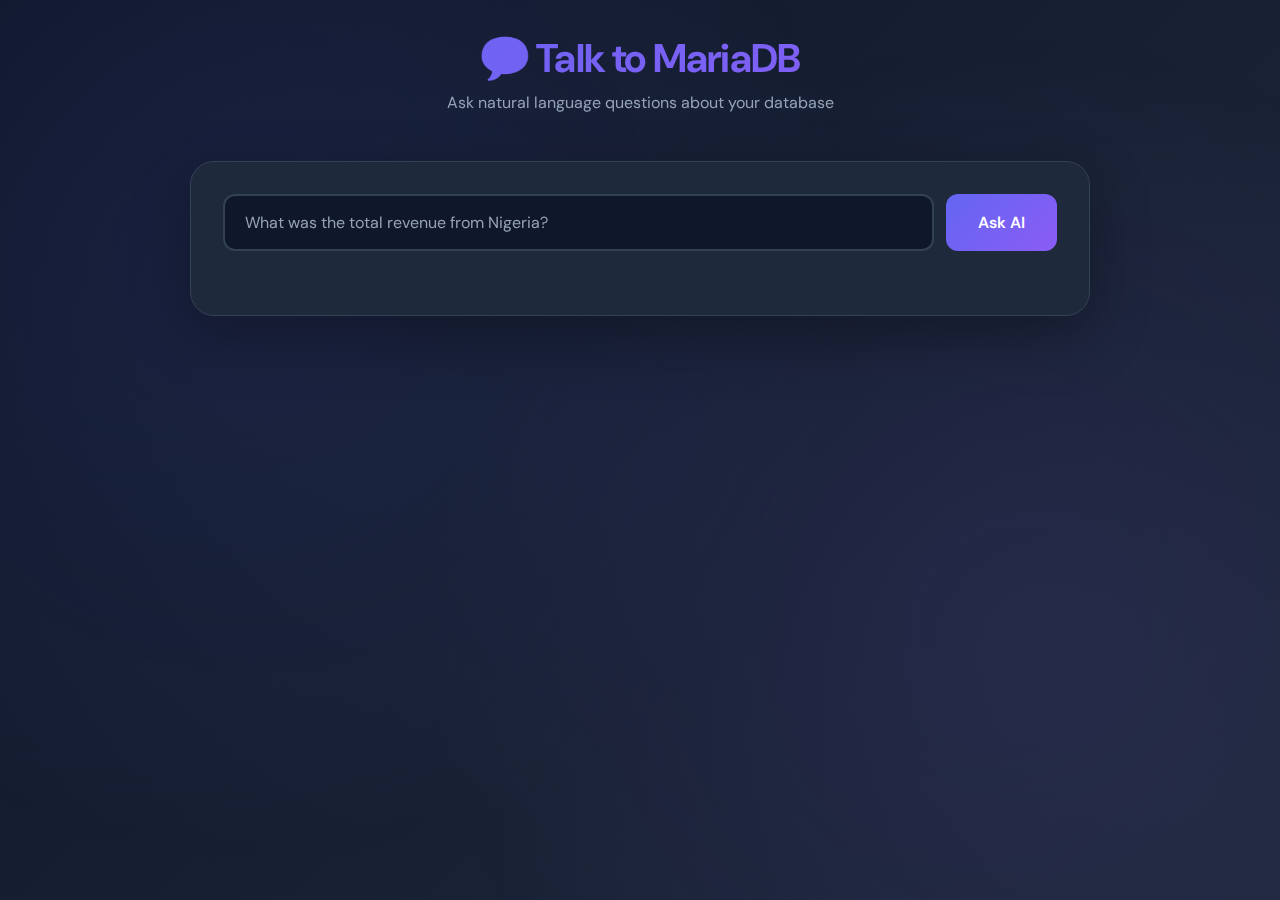
<file: Exp 5/templates/index.html>
<!DOCTYPE html>
<html lang="en">
<head>
    <meta charset="UTF-8">
    <meta name="viewport" content="width=device-width, initial-scale=1.0">
    <title>Talk to MariaDB</title>
    <link rel="preconnect" href="https://fonts.googleapis.com">
    <link rel="preconnect" href="https://fonts.gstatic.com" crossorigin>
    <link href="https://fonts.googleapis.com/css2?family=DM+Sans:wght@400;500;700&family=JetBrains+Mono:wght@400;500&display=swap" rel="stylesheet">
    <style>
        * {
            margin: 0;
            padding: 0;
            box-sizing: border-box;
        }

        :root {
            --primary: #6366f1;
            --primary-dark: #4f46e5;
            --secondary: #8b5cf6;
            --background: #0f172a;
            --surface: #1e293b;
            --surface-elevated: #334155;
            --text-primary: #f1f5f9;
            --text-secondary: #cbd5e1;
            --text-muted: #94a3b8;
            --accent: #06b6d4;
            --success: #10b981;
            --border: #334155;
            --code-bg: #0a0e1a;
        }

        body {
            font-family: 'DM Sans', sans-serif;
            background: linear-gradient(135deg, #0f172a 0%, #1e293b 100%);
            color: var(--text-primary);
            min-height: 100vh;
            padding: 2rem 1rem;
            position: relative;
            overflow-x: hidden;
        }

        body::before {
            content: '';
            position: fixed;
            top: 0;
            left: 0;
            right: 0;
            bottom: 0;
            background: 
                radial-gradient(circle at 20% 30%, rgba(99, 102, 241, 0.1) 0%, transparent 50%),
                radial-gradient(circle at 80% 70%, rgba(139, 92, 246, 0.1) 0%, transparent 50%);
            pointer-events: none;
            z-index: 0;
        }

        .container {
            max-width: 900px;
            margin: 0 auto;
            position: relative;
            z-index: 1;
        }

        .header {
            text-align: center;
            margin-bottom: 3rem;
            animation: fadeInDown 0.6s ease-out;
        }

        .header h1 {
            font-size: 2.5rem;
            font-weight: 700;
            background: linear-gradient(135deg, var(--primary) 0%, var(--secondary) 100%);
            -webkit-background-clip: text;
            -webkit-text-fill-color: transparent;
            background-clip: text;
            margin-bottom: 0.5rem;
            letter-spacing: -0.02em;
        }

        .header p {
            color: var(--text-muted);
            font-size: 1rem;
            font-weight: 400;
        }

        .chat-container {
            background: var(--surface);
            border-radius: 1.5rem;
            padding: 2rem;
            box-shadow: 0 20px 60px rgba(0, 0, 0, 0.3);
            border: 1px solid var(--border);
            animation: fadeInUp 0.6s ease-out 0.2s both;
        }

        .input-section {
            display: flex;
            gap: 0.75rem;
            margin-bottom: 2rem;
        }

        #userQuestion {
            flex: 1;
            background: var(--background);
            border: 2px solid var(--border);
            border-radius: 0.75rem;
            padding: 1rem 1.25rem;
            color: var(--text-primary);
            font-size: 1rem;
            font-family: inherit;
            transition: all 0.3s ease;
        }

        #userQuestion:focus {
            outline: none;
            border-color: var(--primary);
            box-shadow: 0 0 0 4px rgba(99, 102, 241, 0.1);
        }

        #userQuestion::placeholder {
            color: var(--text-muted);
        }

        #askBtn {
            background: linear-gradient(135deg, var(--primary) 0%, var(--secondary) 100%);
            color: white;
            border: none;
            border-radius: 0.75rem;
            padding: 1rem 2rem;
            font-size: 1rem;
            font-weight: 600;
            cursor: pointer;
            transition: all 0.3s ease;
            font-family: inherit;
            white-space: nowrap;
        }

        #askBtn:hover {
            transform: translateY(-2px);
            box-shadow: 0 10px 30px rgba(99, 102, 241, 0.3);
        }

        #askBtn:active {
            transform: translateY(0);
        }

        #askBtn:disabled {
            opacity: 0.5;
            cursor: not-allowed;
            transform: none;
        }

        .loader {
            display: none;
            text-align: center;
            padding: 3rem;
        }

        .loader.active {
            display: block;
            animation: fadeIn 0.3s ease;
        }

        .spinner {
            width: 50px;
            height: 50px;
            margin: 0 auto 1rem;
            border: 3px solid var(--border);
            border-top: 3px solid var(--primary);
            border-radius: 50%;
            animation: spin 0.8s linear infinite;
        }

        .loader-text {
            color: var(--text-muted);
            font-size: 0.95rem;
        }

        .response-area {
            display: none;
        }

        .response-area.active {
            display: block;
            animation: fadeInUp 0.5s ease;
        }

        .section {
            margin-bottom: 2rem;
        }

        .section:last-child {
            margin-bottom: 0;
        }

        .section-header {
            display: flex;
            align-items: center;
            gap: 0.5rem;
            margin-bottom: 1rem;
            padding-bottom: 0.75rem;
            border-bottom: 2px solid var(--border);
        }

        .section-icon {
            font-size: 1.5rem;
        }

        .section-title {
            font-size: 1.1rem;
            font-weight: 600;
            color: var(--text-primary);
            letter-spacing: -0.01em;
        }

        .summary-content {
            background: var(--surface-elevated);
            border-radius: 1rem;
            padding: 1.5rem;
            border-left: 4px solid var(--primary);
            line-height: 1.8;
            color: var(--text-secondary);
            font-size: 1rem;
        }

        .summary-content p {
            margin-bottom: 1rem;
        }

        .summary-content p:last-child {
            margin-bottom: 0;
        }

        .summary-content ul, .summary-content ol {
            margin: 1rem 0;
            padding-left: 1.5rem;
        }

        .summary-content li {
            margin-bottom: 0.5rem;
            color: var(--text-secondary);
        }

        .summary-content strong {
            color: var(--text-primary);
            font-weight: 600;
        }

        .sql-box {
            background: var(--code-bg);
            border: 1px solid rgba(99, 102, 241, 0.2);
            border-radius: 1rem;
            padding: 1.5rem;
            font-family: 'JetBrains Mono', monospace;
            font-size: 0.9rem;
            color: #a5b4fc;
            overflow-x: auto;
            position: relative;
        }

        .sql-box::before {
            content: 'SQL';
            position: absolute;
            top: 0.5rem;
            right: 1rem;
            font-size: 0.7rem;
            color: var(--text-muted);
            font-weight: 500;
            letter-spacing: 0.05em;
        }

        .sql-box code {
            color: #c4b5fd;
            text-shadow: 0 0 10px rgba(139, 92, 246, 0.3);
        }

        .table-container {
            background: var(--background);
            border-radius: 1rem;
            overflow: hidden;
            border: 1px solid var(--border);
        }

        table {
            width: 100%;
            border-collapse: collapse;
        }

        thead {
            background: linear-gradient(135deg, rgba(99, 102, 241, 0.2) 0%, rgba(139, 92, 246, 0.2) 100%);
        }

        th {
            padding: 1rem;
            text-align: left;
            font-weight: 600;
            font-size: 0.85rem;
            text-transform: uppercase;
            letter-spacing: 0.05em;
            color: var(--text-primary);
            border-bottom: 2px solid var(--border);
        }

        td {
            padding: 1rem;
            color: var(--text-secondary);
            border-bottom: 1px solid var(--border);
            font-size: 0.95rem;
        }

        tbody tr:last-child td {
            border-bottom: none;
        }

        tbody tr {
            transition: background-color 0.2s ease;
        }

        tbody tr:hover {
            background: rgba(99, 102, 241, 0.05);
        }

        .error-message {
            background: linear-gradient(135deg, rgba(239, 68, 68, 0.1) 0%, rgba(220, 38, 38, 0.1) 100%);
            border: 1px solid rgba(239, 68, 68, 0.3);
            border-left: 4px solid #ef4444;
            border-radius: 1rem;
            padding: 1.5rem;
            color: #fca5a5;
        }

        .empty-state {
            text-align: center;
            padding: 2rem;
            color: var(--text-muted);
            font-size: 0.95rem;
        }

        @keyframes fadeIn {
            from { opacity: 0; }
            to { opacity: 1; }
        }

        @keyframes fadeInUp {
            from {
                opacity: 0;
                transform: translateY(20px);
            }
            to {
                opacity: 1;
                transform: translateY(0);
            }
        }

        @keyframes fadeInDown {
            from {
                opacity: 0;
                transform: translateY(-20px);
            }
            to {
                opacity: 1;
                transform: translateY(0);
            }
        }

        @keyframes spin {
            to { transform: rotate(360deg); }
        }

        @media (max-width: 768px) {
            .header h1 {
                font-size: 2rem;
            }

            .chat-container {
                padding: 1.5rem;
            }

            .input-section {
                flex-direction: column;
            }

            #askBtn {
                width: 100%;
            }

            th, td {
                padding: 0.75rem 0.5rem;
                font-size: 0.85rem;
            }
        }

        .divider {
            height: 1px;
            background: linear-gradient(90deg, transparent, var(--border), transparent);
            margin: 2rem 0;
        }
    </style>
</head>
<body>

<div class="container">
    <div class="header">
        <h1>💬 Talk to MariaDB</h1>
        <p>Ask natural language questions about your database</p>
    </div>

    <div class="chat-container">
        <div class="input-section">
            <input 
                type="text" 
                id="userQuestion" 
                placeholder="What was the total revenue from Nigeria?"
                autocomplete="off"
            >
            <button id="askBtn">Ask AI</button>
        </div>

        <div id="loader" class="loader">
            <div class="spinner"></div>
            <p class="loader-text">Consulting the AI and querying database...</p>
        </div>

        <div id="responseArea" class="response-area">
            <div class="section">
                <div class="section-header">
                    <span class="section-icon">🤖</span>
                    <h3 class="section-title">AI Summary</h3>
                </div>
                <div id="summaryContent" class="summary-content"></div>
            </div>

            <div class="divider"></div>

            <div class="section">
                <div class="section-header">
                    <span class="section-icon">📜</span>
                    <h3 class="section-title">Generated SQL</h3>
                </div>
                <div class="sql-box">
                    <code id="sqlQuery"></code>
                </div>
            </div>

            <div class="divider"></div>

            <div class="section">
                <div class="section-header">
                    <span class="section-icon">📊</span>
                    <h3 class="section-title">Query Results</h3>
                </div>
                <div class="table-container">
                    <table id="resultsTable">
                        <thead id="tableHead"></thead>
                        <tbody id="tableBody"></tbody>
                    </table>
                </div>
            </div>
        </div>
    </div>
</div>

<script>
    const userQuestionInput = document.getElementById('userQuestion');
    const askBtn = document.getElementById('askBtn');
    const loader = document.getElementById('loader');
    const responseArea = document.getElementById('responseArea');
    const summaryContent = document.getElementById('summaryContent');
    const sqlQuery = document.getElementById('sqlQuery');
    const tableHead = document.getElementById('tableHead');
    const tableBody = document.getElementById('tableBody');

    function formatSummary(text) {
        // Convert markdown-style formatting to HTML
        let formatted = text
            .replace(/\*\*(.*?)\*\*/g, '<strong>$1</strong>') // Bold
            .replace(/\*(.*?)\*/g, '<em>$1</em>') // Italic
            .split('\n\n') // Split into paragraphs
            .map(para => {
                // Check if it's a list
                if (para.includes('* ')) {
                    const items = para.split('\n').filter(line => line.trim());
                    return '<ul>' + items.map(item => 
                        `<li>${item.replace(/^\*\s*/, '')}</li>`
                    ).join('') + '</ul>';
                }
                return `<p>${para}</p>`;
            })
            .join('');
        
        return formatted;
    }

    async function handleQuery() {
        const question = userQuestionInput.value.trim();
        
        if (!question) {
            alert('Please enter a question!');
            return;
        }

        // Show loader
        loader.classList.add('active');
        responseArea.classList.remove('active');
        askBtn.disabled = true;

        try {
            const response = await fetch('/ask', {
                method: 'POST',
                headers: { 'Content-Type': 'application/json' },
                body: JSON.stringify({ question })
            });

            const data = await response.json();
            console.log('Response:', data);

            // Hide loader
            loader.classList.remove('active');
            responseArea.classList.add('active');
            askBtn.disabled = false;

            if (data.error) {
                summaryContent.innerHTML = `<div class="error-message">❌ ${data.error}</div>`;
                sqlQuery.textContent = 'N/A';
                tableHead.innerHTML = '';
                tableBody.innerHTML = '<tr><td colspan="100%" class="empty-state">No results available</td></tr>';
            } else {
                // Display formatted summary
                summaryContent.innerHTML = formatSummary(data.summary || 'No summary available');
                
                // Display SQL
                sqlQuery.textContent = data.sql || 'N/A';
                
                // Display table results
                if (data.results && Array.isArray(data.results) && data.results.length > 0) {
                    const headers = Object.keys(data.results[0]);
                    tableHead.innerHTML = `<tr>${headers.map(h => `<th>${h}</th>`).join('')}</tr>`;
                    
                    const rows = data.results.map(row => {
                        const cells = headers.map(h => `<td>${row[h]}</td>`).join('');
                        return `<tr>${cells}</tr>`;
                    }).join('');
                    tableBody.innerHTML = rows;
                } else if (typeof data.results === 'string') {
                    tableHead.innerHTML = '';
                    tableBody.innerHTML = `<tr><td colspan="100%" class="empty-state">${data.results}</td></tr>`;
                } else {
                    tableHead.innerHTML = '';
                    tableBody.innerHTML = '<tr><td colspan="100%" class="empty-state">No results returned</td></tr>';
                }
            }
        } catch (error) {
            console.error('Error:', error);
            loader.classList.remove('active');
            responseArea.classList.add('active');
            askBtn.disabled = false;
            summaryContent.innerHTML = `<div class="error-message">❌ Request failed: ${error.message}</div>`;
        }
    }

    askBtn.addEventListener('click', handleQuery);

    userQuestionInput.addEventListener('keypress', (e) => {
        if (e.key === 'Enter') {
            handleQuery();
        }
    });
</script>

</body>
</html>
</file>
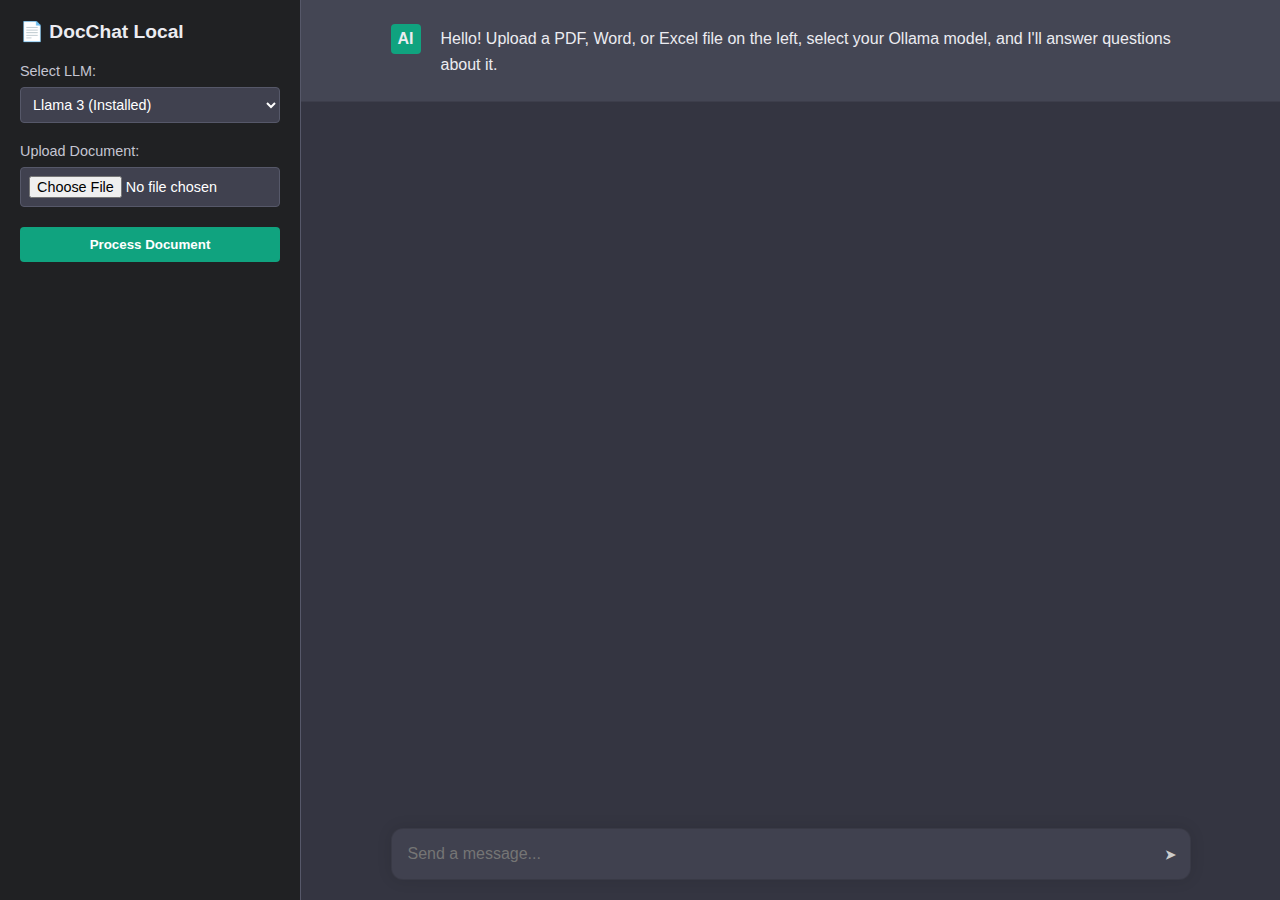
<file: Exp 3/Objective 1/templates/index.html>
<!DOCTYPE html>
<html lang="en">
<head>
    <meta charset="UTF-8">
    <meta name="viewport" content="width=device-width, initial-scale=1.0">
    <title>AI DocChat</title>
    <style>
        :root {
            --bg-color: #343541;
            --sidebar-bg: #202123;
            --chat-bg: #444654;
            --text-color: #ececf1;
            --input-bg: #40414f;
            --border-color: #565869;
            --btn-color: #10a37f;
            --btn-hover: #1a7f64;
        }
        body {
            font-family: 'Segoe UI', Tahoma, Geneva, Verdana, sans-serif;
            background-color: var(--bg-color);
            color: var(--text-color);
            margin: 0;
            display: flex;
            height: 100vh;
        }
        
        /* Sidebar */
        .sidebar {
            width: 260px;
            background-color: var(--sidebar-bg);
            padding: 20px;
            display: flex;
            flex-direction: column;
            gap: 20px;
            border-right: 1px solid var(--border-color);
            flex-shrink: 0;
        }
        
        .sidebar h2 { margin: 0; font-size: 1.2rem; }
        
        .control-group {
            display: flex;
            flex-direction: column;
            gap: 8px;
        }
        
        label { font-size: 0.9rem; color: #c5c5d2; }
        
        select, input[type="file"] {
            background: var(--input-bg);
            color: white;
            border: 1px solid var(--border-color);
            padding: 8px;
            border-radius: 4px;
            font-size: 0.9rem;
        }
        
        button {
            background-color: var(--btn-color);
            color: white;
            border: none;
            padding: 10px;
            border-radius: 4px;
            cursor: pointer;
            font-weight: bold;
            transition: background 0.2s;
        }
        button:hover { background-color: var(--btn-hover); }
        
        #status-msg {
            font-size: 0.85rem;
            color: #ccc;
            margin-top: 10px;
            word-wrap: break-word;
        }

        /* Main Chat Area */
        .main-content {
            flex-grow: 1;
            display: flex;
            flex-direction: column;
            position: relative;
        }

        #chat-container {
            flex-grow: 1;
            overflow-y: auto;
            display: flex;
            flex-direction: column;
            scroll-behavior: smooth;
            padding-bottom: 100px; /* Space for input */
        }

        .message {
            padding: 24px;
            display: flex;
            justify-content: center;
            border-bottom: 1px solid rgba(0,0,0,0.1);
        }
        
        .user-msg { background-color: var(--bg-color); }
        .bot-msg { background-color: var(--chat-bg); }
        
        .msg-content {
            max-width: 800px;
            width: 100%;
            display: flex;
            gap: 20px;
        }
        
        .avatar {
            width: 30px;
            height: 30px;
            border-radius: 4px;
            display: flex;
            align-items: center;
            justify-content: center;
            font-weight: bold;
            flex-shrink: 0;
        }
        
        .user-avatar { background: #5436DA; }
        .bot-avatar { background: #10a37f; }
        
        .text {
            line-height: 1.6;
            margin-top: 2px;
        }

        /* Input Area */
        .input-area {
            position: absolute;
            bottom: 0;
            left: 0;
            right: 0;
            background: linear-gradient(180deg, rgba(53,53,65,0), var(--bg-color) 40%);
            padding: 20px;
            display: flex;
            justify-content: center;
        }

        .input-wrapper {
            max-width: 800px;
            width: 100%;
            position: relative;
            display: flex;
            align-items: center;
        }

        input[type="text"] {
            width: 100%;
            background-color: var(--input-bg);
            color: white;
            border: 1px solid rgba(0,0,0,0.1);
            border-radius: 12px;
            padding: 16px 45px 16px 16px; /* Right padding for send button */
            font-size: 1rem;
            box-shadow: 0 0 15px rgba(0,0,0,0.1);
            outline: none;
        }
        
        .send-btn {
            position: absolute;
            right: 10px;
            background: transparent;
            color: #ccc;
            padding: 5px;
        }
        .send-btn:hover { background: transparent; color: white; }

        /* Scrollbar styling */
        ::-webkit-scrollbar { width: 8px; }
        ::-webkit-scrollbar-track { background: var(--bg-color); }
        ::-webkit-scrollbar-thumb { background: var(--border-color); border-radius: 4px; }
    </style>
</head>
<body>

<div class="sidebar">
    <h2>📄 DocChat Local</h2>
    <div class="control-group">
        <label for="model-select">Select LLM:</label>
        <select id="model-select">
           <option value="llama3:latest">Llama 3 (Installed)</option>
        </select>
    </div>

    <div class="control-group">
        <label>Upload Document:</label>
        <input type="file" id="file-upload" accept=".pdf,.docx,.xlsx,.xls">
    </div>

    <button type="button" onclick="uploadFile()">Process Document</button>
    <div id="status-msg"></div>
</div>

<div class="main-content">
    <div id="chat-container">
        <!-- Welcome Message -->
        <div class="message bot-msg">
            <div class="msg-content">
                <div class="avatar bot-avatar">AI</div>
                <div class="text">Hello! Upload a PDF, Word, or Excel file on the left, select your Ollama model, and I'll answer questions about it.</div>
            </div>
        </div>
    </div>

    <div class="input-area">
        <div class="input-wrapper">
            <input type="text" id="user-input" placeholder="Send a message..." onkeypress="handleKeyPress(event)">
            <button type="button" class="send-btn" onclick="sendMessage()">➤</button>
        </div>
    </div>
</div>

<script>
    async function uploadFile() {
        const fileInput = document.getElementById('file-upload');
        const modelSelect = document.getElementById('model-select');
        const statusDiv = document.getElementById('status-msg');
        
        if (!fileInput.files[0]) {
            statusDiv.innerText = "⚠️ Please select a file first.";
            statusDiv.style.color = "#ff6b6b";
            return;
        }

        const formData = new FormData();
        formData.append('file', fileInput.files[0]);
        formData.append('model', modelSelect.value);

        statusDiv.innerText = "⏳ Processing... (May take a moment)";
        statusDiv.style.color = "#ccc";
        
        try {
            const response = await fetch('/upload', { method: 'POST', body: formData });
            const result = await response.json();
            
            if (response.ok) {
                statusDiv.innerText = "✅ " + result.message;
                statusDiv.style.color = "#10a37f";
            } else {
                statusDiv.innerText = "❌ " + result.error;
                statusDiv.style.color = "#ff6b6b";
            }
        } catch (error) {
            statusDiv.innerText = "❌ Connection failed.";
            statusDiv.style.color = "#ff6b6b";
        }
    }

    async function sendMessage() {
        const input = document.getElementById('user-input');
        const message = input.value.trim();
        if (!message) return;

        addMessage(message, 'user');
        input.value = '';

        // Add loading indicator
        const loadingId = addLoadingMessage();

        try {
            const response = await fetch('/chat', {
                method: 'POST',
                headers: { 'Content-Type': 'application/json' },
                body: JSON.stringify({ query: message })
            });
            const data = await response.json();
            
            // Remove loading and add response
            removeMessage(loadingId);
            addMessage(data.response, 'bot');
        } catch (error) {
            removeMessage(loadingId);
            addMessage("Sorry, I couldn't connect to the server.", 'bot');
        }
    }

    function addMessage(text, sender) {
        const container = document.getElementById('chat-container');
        const msgDiv = document.createElement('div');
        msgDiv.className = `message ${sender}-msg`;
        
        const avatarClass = sender === 'user' ? 'user-avatar' : 'bot-avatar';
        const avatarText = sender === 'user' ? 'U' : 'AI';
        
        // Convert newlines to <br> for simple markdown-like effect
        const formattedText = text.replace(/\n/g, '<br>');

        msgDiv.innerHTML = `
            <div class="msg-content">
                <div class="avatar ${avatarClass}">${avatarText}</div>
                <div class="text">${formattedText}</div>
            </div>
        `;
        container.appendChild(msgDiv);
        container.scrollTop = container.scrollHeight;
    }

    function addLoadingMessage() {
        const container = document.getElementById('chat-container');
        const id = 'loading-' + Date.now();
        const msgDiv = document.createElement('div');
        msgDiv.id = id;
        msgDiv.className = `message bot-msg`;
        msgDiv.innerHTML = `
            <div class="msg-content">
                <div class="avatar bot-avatar">AI</div>
                <div class="text">Thinking...</div>
            </div>
        `;
        container.appendChild(msgDiv);
        container.scrollTop = container.scrollHeight;
        return id;
    }

    function removeMessage(id) {
        const el = document.getElementById(id);
        if (el) el.remove();
    }

    function handleKeyPress(event) {
        if (event.key === 'Enter') sendMessage();
    }
</script>

</body>
</html>
</file>
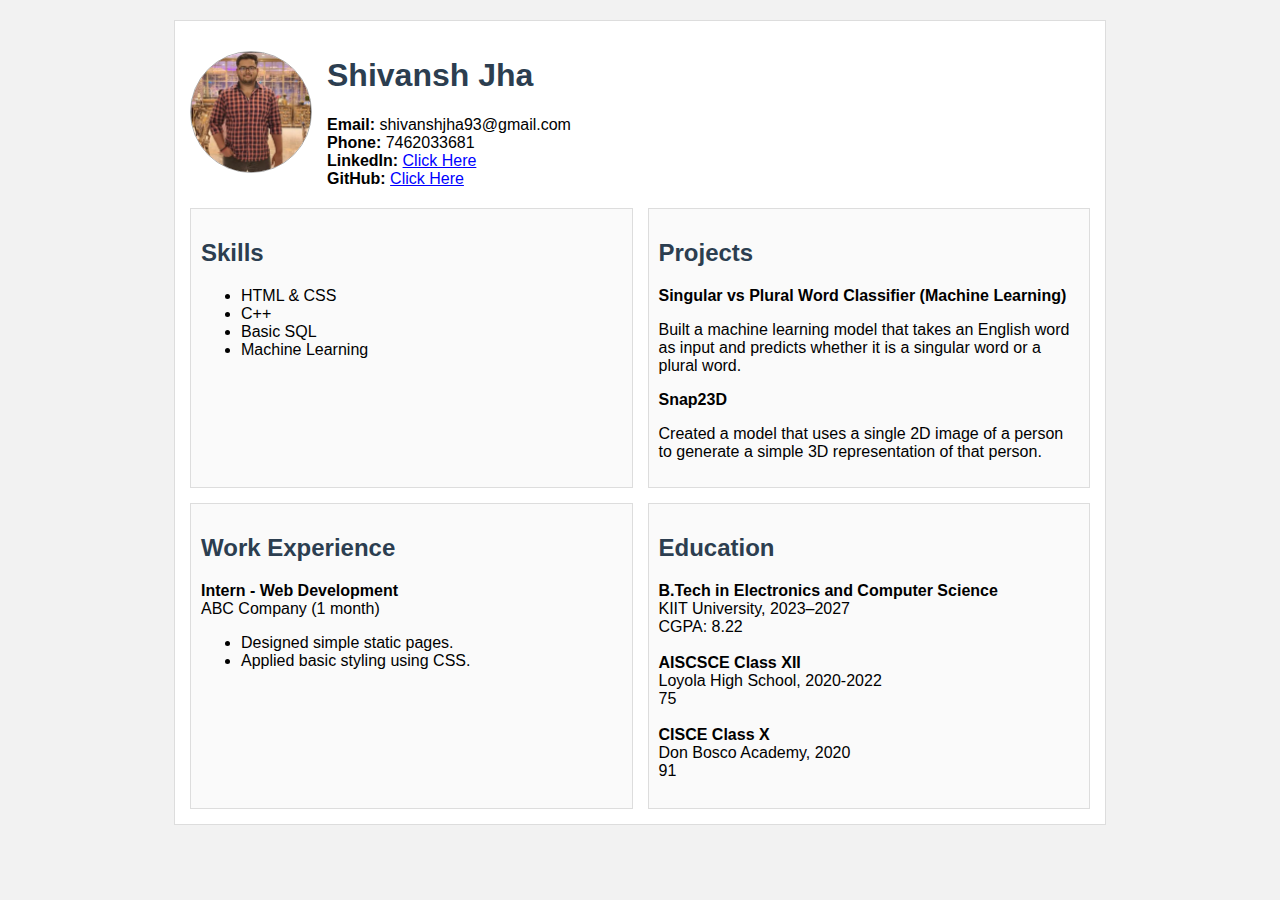
<file: Exp 1/resume.html>
<!DOCTYPE html>
<html>
<head>
    <title>Simple Resume</title>
    <meta name="viewport" content="width=device-width, initial-scale=1">
    <link rel="stylesheet" href="style.css">
</head>

<body>

<div class="container">

    <!-- Top section: photo + basic info -->
    <div class="top">
        <img src="./Screenshot 2025-12-08 214808.png" alt="Photo">

        <div class="info">
            <h1>Shivansh Jha</h1>
            <b>Email:</b> shivanshjha93@gmail.com<br>
            <b>Phone:</b> 7462033681<br>
            <b>LinkedIn:</b>
            <a href="https://www.linkedin.com/in/shivansh-jha-58b741320/" target="_blank">Click Here</a><br>
            <b>GitHub:</b>
            <a href="https://github.com/shivansh-ml" target="_blank">Click Here</a>
        </div>
    </div>

    <!-- Grid layout for sections -->
    <div class="grid-layout">

        <div class="section">
            <h2>Skills</h2>
            <ul>
                <li>HTML & CSS</li>
                <li>C++</li>
                <li>Basic SQL</li>
                <li>Machine Learning</li>
            </ul>
        </div>

        <div class="section">
            <h2>Projects</h2>

            <b>Singular vs Plural Word Classifier (Machine Learning)</b>
            <p>
                Built a machine learning model that takes an English word as input
                and predicts whether it is a singular word or a plural word.
            </p>

            <b>Snap23D</b>
            <p>
                Created a model that uses a single 2D image of a person to
                generate a simple 3D representation of that person.
            </p>
        </div>

        <div class="section">
            <h2>Work Experience</h2>
            <b>Intern - Web Development</b><br>
            ABC Company (1 month)
            <ul>
                <li>Designed simple static pages.</li>
                <li>Applied basic styling using CSS.</li>
            </ul>
        </div>

        <div class="section">
            <h2>Education</h2>

            <b>B.Tech in Electronics and Computer Science</b><br>
            KIIT University, 2023–2027<br>
            CGPA: 8.22<br><br>

            <b>AISCSCE Class XII</b><br>
            Loyola High School, 2020-2022<br>
            75<br><br>

            <b>CISCE Class X</b><br>
            Don Bosco Academy, 2020<br>
            91<br><br>
        </div>

    </div>

</div>
</body>
</html>
</file>
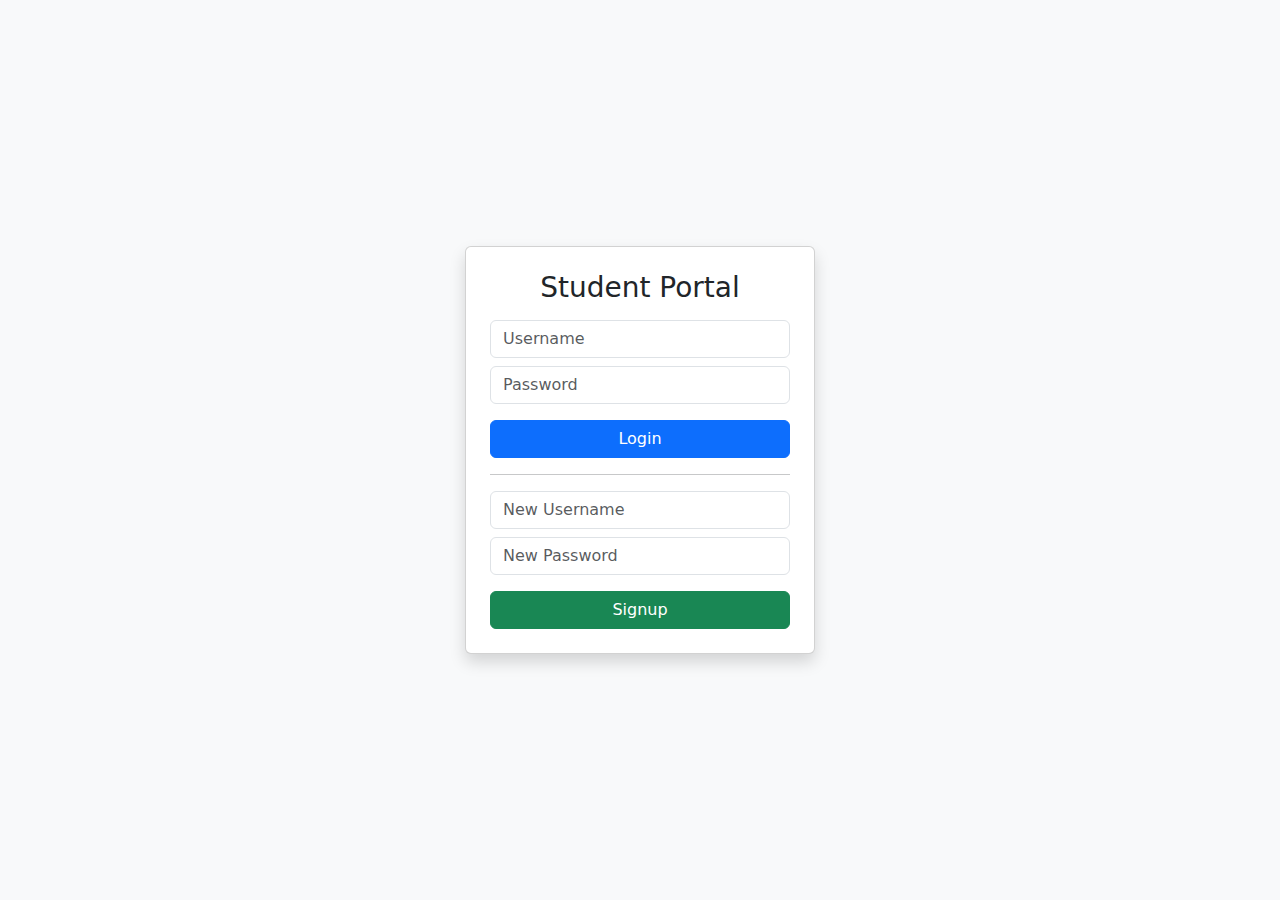
<file: Exp 4/templates/login.html>
<!DOCTYPE html>
<html>
<head>
    <title>Login</title>
    <link href="https://cdn.jsdelivr.net/npm/bootstrap@5.3.2/dist/css/bootstrap.min.css" rel="stylesheet">
</head>
<body class="bg-light d-flex justify-content-center align-items-center vh-100">

<div class="card shadow p-4" style="width: 350px;">
    <h3 class="text-center mb-3">Student Portal</h3>

    <form method="post">
        <input class="form-control mb-2" name="username" placeholder="Username" required>
        <input class="form-control mb-3" name="password" type="password" placeholder="Password" required>
        <button class="btn btn-primary w-100">Login</button>
    </form>

    <hr>

    <form action="/signup" method="post">
        <input class="form-control mb-2" name="username" placeholder="New Username" required>
        <input class="form-control mb-3" name="password" type="password" placeholder="New Password" required>
        <button class="btn btn-success w-100">Signup</button>
    </form>
</div>

</body>
</html>
</file>
<file: Exp 1/style.css>
body {
    font-family: Arial;
    background-color: #f2f2f2;
    margin: 0;
    padding: 0;
}

.container {
    width: 90%;
    max-width: 900px;
    background: white;
    margin: 20px auto;
    padding: 15px;
    border: 1px solid #ddd;
}

h1, h2 {
    color: #2c3e50;
}

img {
    width: 120px;
    height: 120px;
    border-radius: 50%;
    border: 1px solid #aaa;
}

/* Links */
a {
    color: blue;
}

/* Top area: photo + info using flex */
.top {
    display: flex;
    align-items: center;
    gap: 15px;
    margin-bottom: 20px;
}


/* Section cards */
.section {
    margin-top: 0;
    padding: 10px;
    border: 1px solid #ddd;
    background: #fafafa;
}

/* Grid layout for main sections */
.grid-layout {
    display: grid;
    grid-template-columns: 1fr 1fr;
    gap: 15px;
}

/* Responsive changes for small screens */
@media (max-width: 700px) {
    .top {
        flex-direction: column;
        text-align: center;
    }

    .grid-layout {
        grid-template-columns: 1fr;
    }
}
</file>
